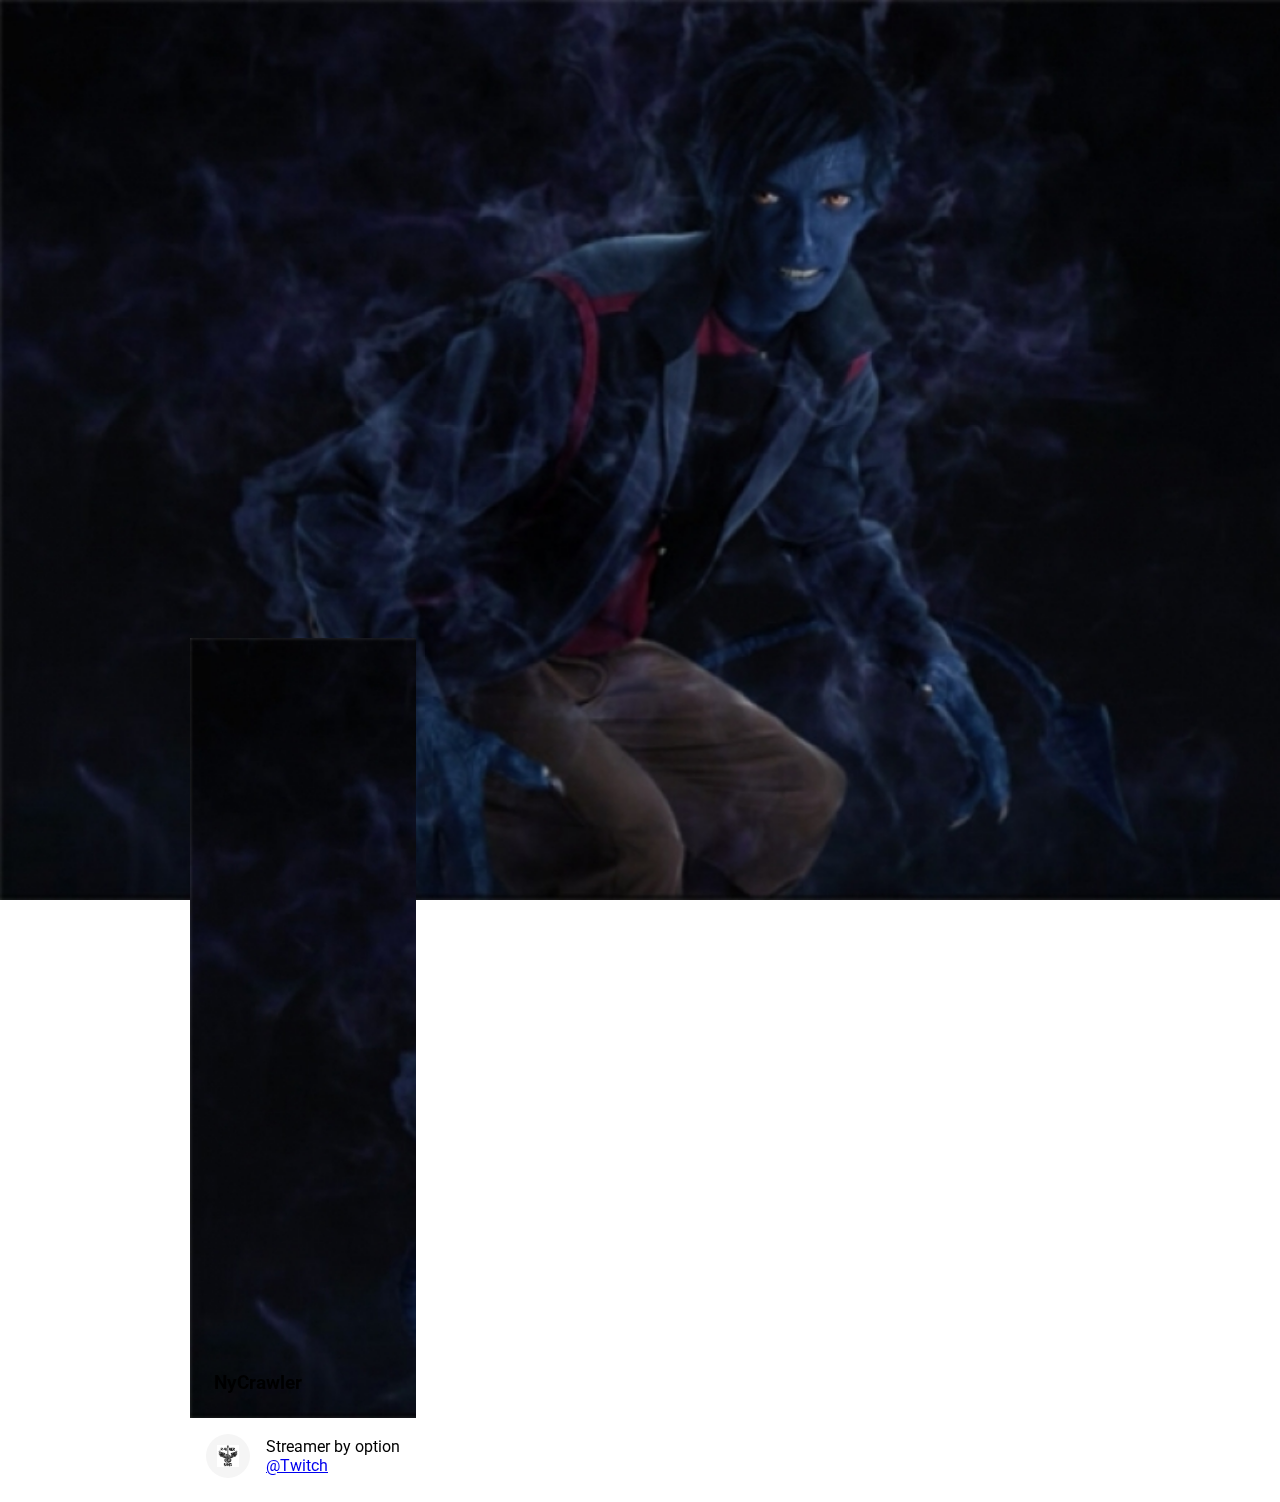
<file: public/index.html>
<!doctype html>

<html lang="en">
  <head>
    <meta charset="utf-8">
    <meta http-equiv="X-UA-Compatible" content="IE=edge">
    <meta name="description" content="NyCrawler">
    <meta name="viewport" content="width=device-width, initial-scale=1.0, minimum-scale=1.0">
    <title>NyCrawler</title>

    <!-- Add to homescreen for Chrome on Android -->
    <meta name="mobile-web-app-capable" content="yes">
    <link rel="icon" sizes="192x192" href="images/android-desktop.png">

    <!-- Add to homescreen for Safari on iOS -->
    <meta name="apple-mobile-web-app-capable" content="yes">
    <meta name="apple-mobile-web-app-status-bar-style" content="black">
    <meta name="apple-mobile-web-app-title" content="RUBBERBAND">
    <link rel="apple-touch-icon-precomposed" href="images/ios-desktop.png">

    <!-- Tile icon for Win8 (144x144 + tile color) -->
    <meta name="msapplication-TileImage" content="images/touch/ms-touch-icon-144x144-precomposed.png">
    <meta name="msapplication-TileColor" content="#3372DF">

    <link rel="shortcut icon" href="images/favicon.png">


    <link rel="stylesheet" href="https://fonts.googleapis.com/css?family=Roboto:regular,bold,italic,thin,light,bolditalic,black,medium&amp;lang=en">
    <link rel="stylesheet" href="https://fonts.googleapis.com/icon?family=Material+Icons">
    <link rel="stylesheet" href="https://code.getmdl.io/1.3.0/material.grey-orange.min.css">
    <link rel="stylesheet" href="styles.css">

  </head>
  <body>
    <div class="demo-blog mdl-layout mdl-js-layout has-drawer is-upgraded">
      <main class="mdl-layout__content">
        <div class="demo-blog__posts mdl-grid">
          <div class="mdl-card coffee-pic mdl-cell mdl-cell--12-col">
            <div class="mdl-card__media mdl-color-text--grey-50">
              <h3><a href="https://www.twitch.tv/nycrawler" target="_blank">NyCrawler</a></h3>
            </div>
            <div class="mdl-card__supporting-text meta mdl-color-text--grey-600">
              <div class="minilogo"></div>
              <div>
                <strong>Streamer by option</strong>
                <a href="https://www.twitch.tv/nycrawler" target="_blank">@Twitch</a>
              </div>
            </div-->
          </div>
        </div>
      </main>
      <div class="mdl-layout__obfuscator"></div>
    </div>
    <script src="https://code.getmdl.io/1.3.0/material.min.js"></script>
  </body>
</html>
</file>
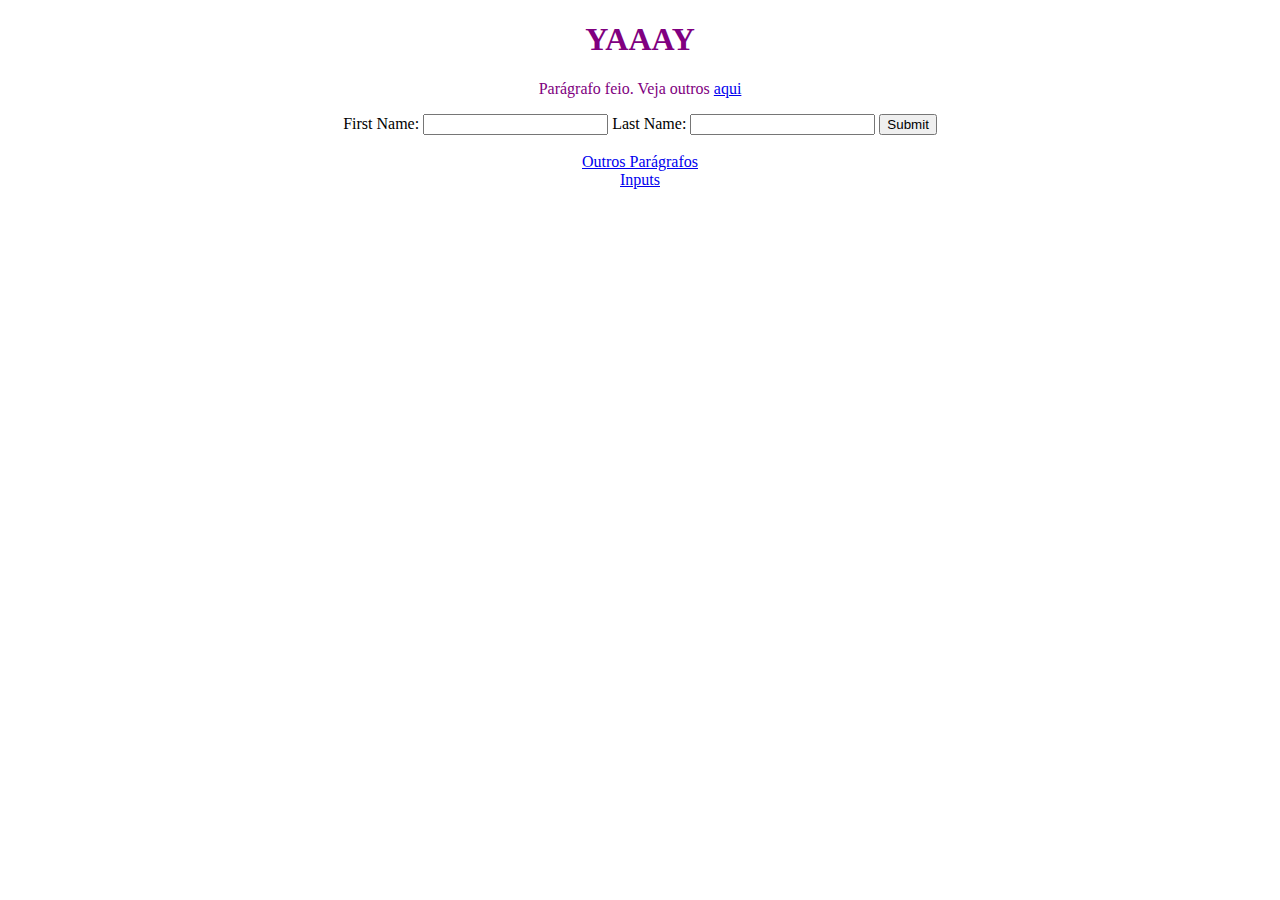
<file: public/test/index.html>
<!DOCTYPE html>
<html>

	<head>
	
	<style>
		p.small {
		line-height: 0.7;
		}

		p.big {
		line-height: 1.8;
		}
	</style>
	
		<meta charset="utf-8">
		<title>Yay</title>
		<link rel="stylesheet" href="CSS/new1.css">
		
	</head>
	
	<body>
	
		<header>
			
			<h1>YAAAY</h1>
			<p>Parágrafo feio. Veja outros <a href="paragrafosfeios.html">aqui</a></p>

		</header>
		
		<form>
		
			<label>First Name:
				<input type="text" name="firstName">
			</label>
			
			<label for="lastName">Last Name:</label>
			<input id="lastName" type="text" name="lastName">
			
			<input type="submit" value="Submit">
		
	</body>
		<br/>
		<nav>
			<br/>
			<a href="paragrafosfeios.html">Outros Parágrafos</a>
			<br/>
			<a href="inputs.html">Inputs</a>				
		</nav>

</html>
</file>
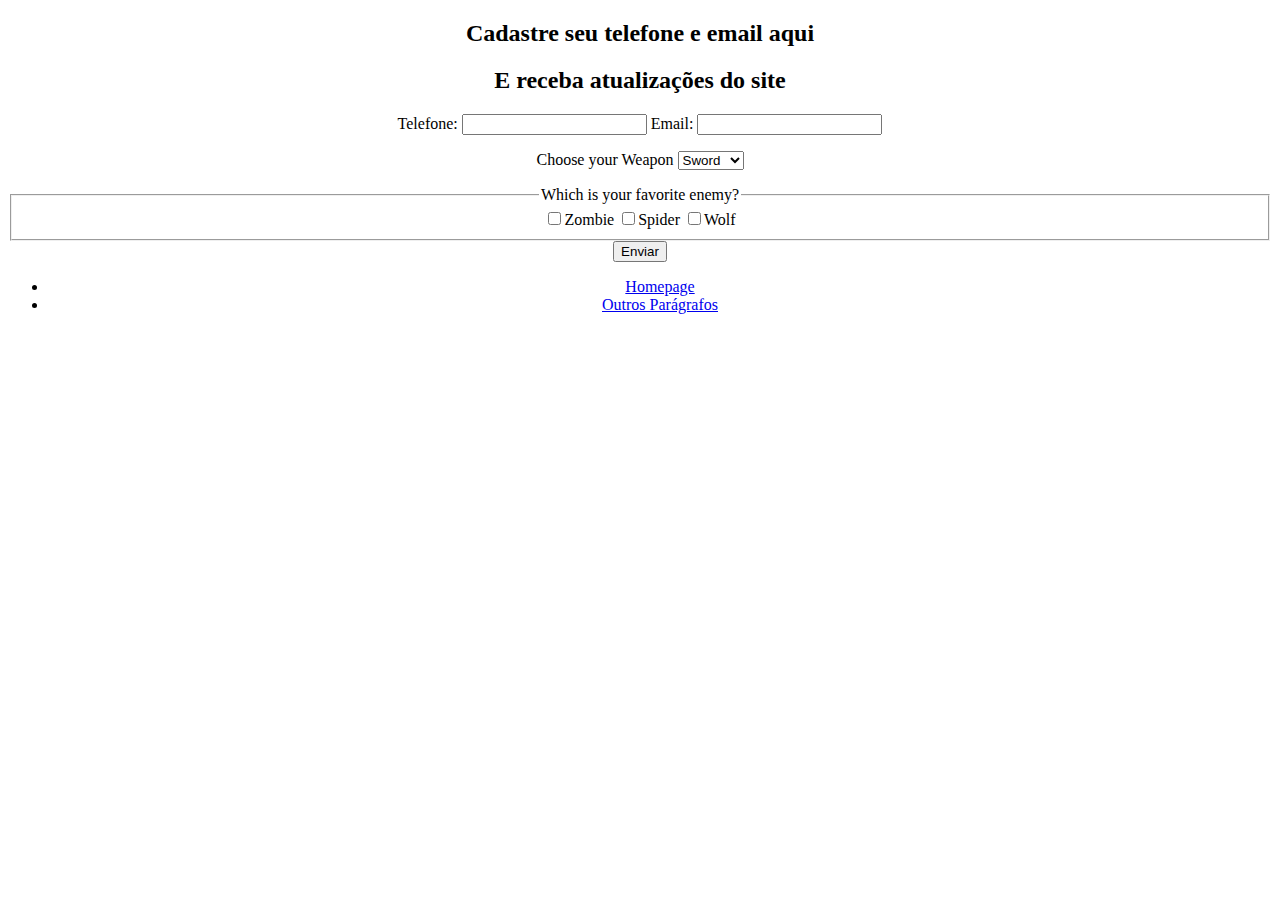
<file: public/test/inputs.html>
<!DOCTYPE html>
<html>
	<head>
	
	<style>
		p.small {
		line-height: 0.7;
		}

		p.big {
		line-height: 1.8;
		}
	</style>
	
		<meta charset="utf-8">
		<title>InPUTS</title>
		<link rel="stylesheet" href="CSS/new1.css">
	</head>
		
	<body>	
		<header>		
			<h2>Cadastre seu telefone e email aqui</h1>
			<h2>E receba atualizações do site </h2>		
		<p class="big">
		
		<form>		
			<label for="telephone">Telefone:</label>
			<input id="telephone" type="tel" name="Telefone">

			<label for="email">Email:</label>
			<input id="email" type="email" name="email">					
		</form>			
		<p class="big">			
		<form>		
		<label for="Weapon">Choose your Weapon</label>				
			<select id="Weapon" name="Weapon">
				<option value="sword">Sword</option>
				<option value="dagger">Dagger</option>
				<option value="sniperGun">Sniper</option>
			</select>			
		</form>		
		<p class="big">			
		<fieldset>		
			<legend>Which is your favorite enemy?</legend>			
				<input type="checkbox" id="zombie" name="favoriteEnemy"><label for="zombie">Zombie</label>
				<input type="checkbox" id="spider" name="favoriteEnemy"><label for="spider">Spider</label>
				<input type="checkbox" id="wolf" name="favoriteEnemy"><label for="wolf">Wolf</label>		
		</fieldset>
		
		<input type="submit" value="Enviar">		
	<body>
	
		<nav>
			<ul>
				<li><a href="index.html">Homepage</a></li>
				<li><a href="paragrafosfeios.html">Outros Parágrafos</a></li>
			</ul>				
		</nav>
		
</html>
</file>
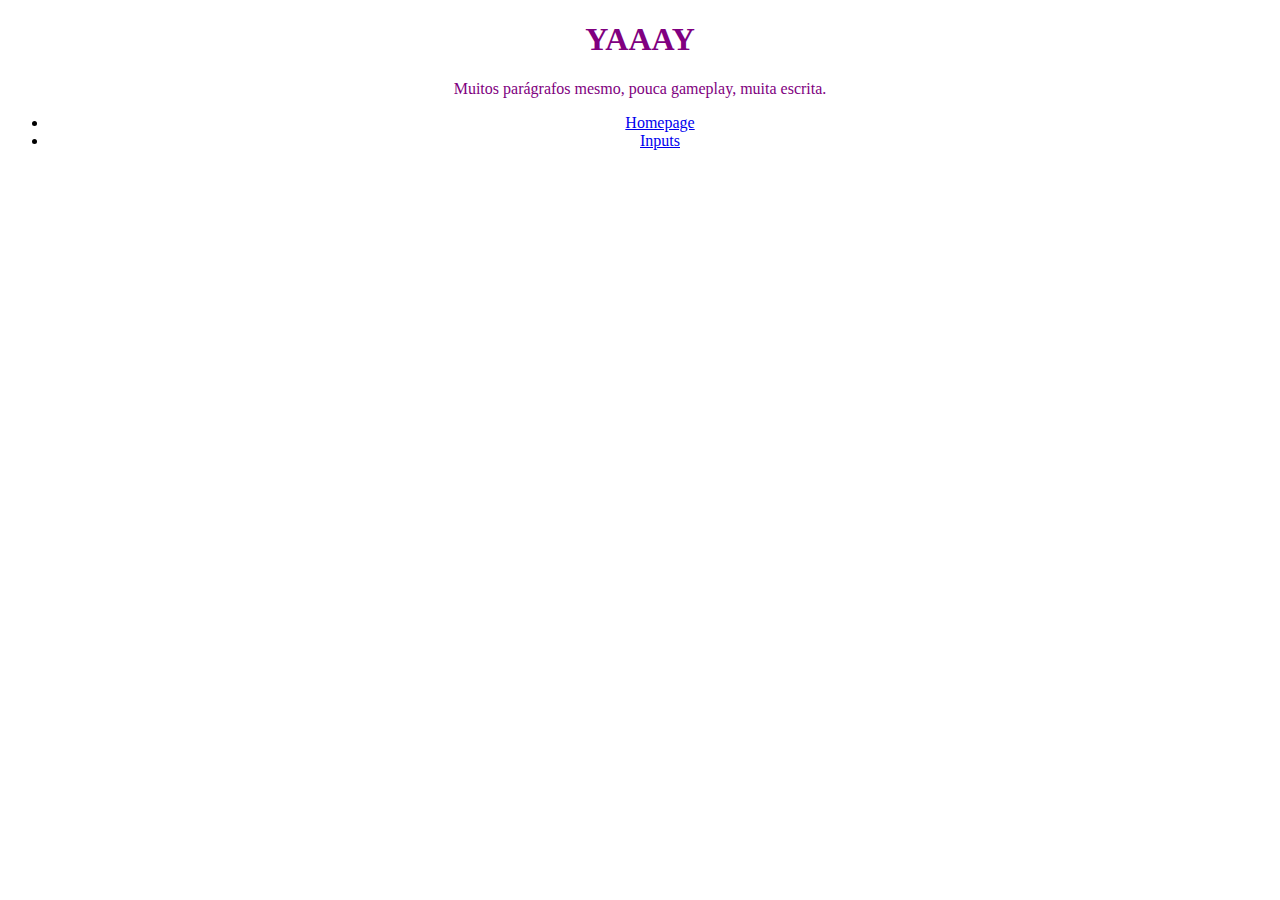
<file: public/test/paragrafosfeios.html>
<!DOCTYPE html>
<html>

	<head>
		<meta charset="utf-8">
		<title>Vários Parágrafos</title>
		<link rel="stylesheet" href="CSS/new1.css">
	</head>
		
	<body>
	
		<header>
		
			<h1>YAAAY</h1>
			<p>Muitos parágrafos mesmo, pouca gameplay, muita escrita.</p>
			
		</header>		
		
	</body>
	
		<nav>
			<ul>
				<li><a href="index.html">Homepage</a></li>
				<li><a href="inputs.html">Inputs</a></li>
			</ul>				
		</nav>

</html>
</file>
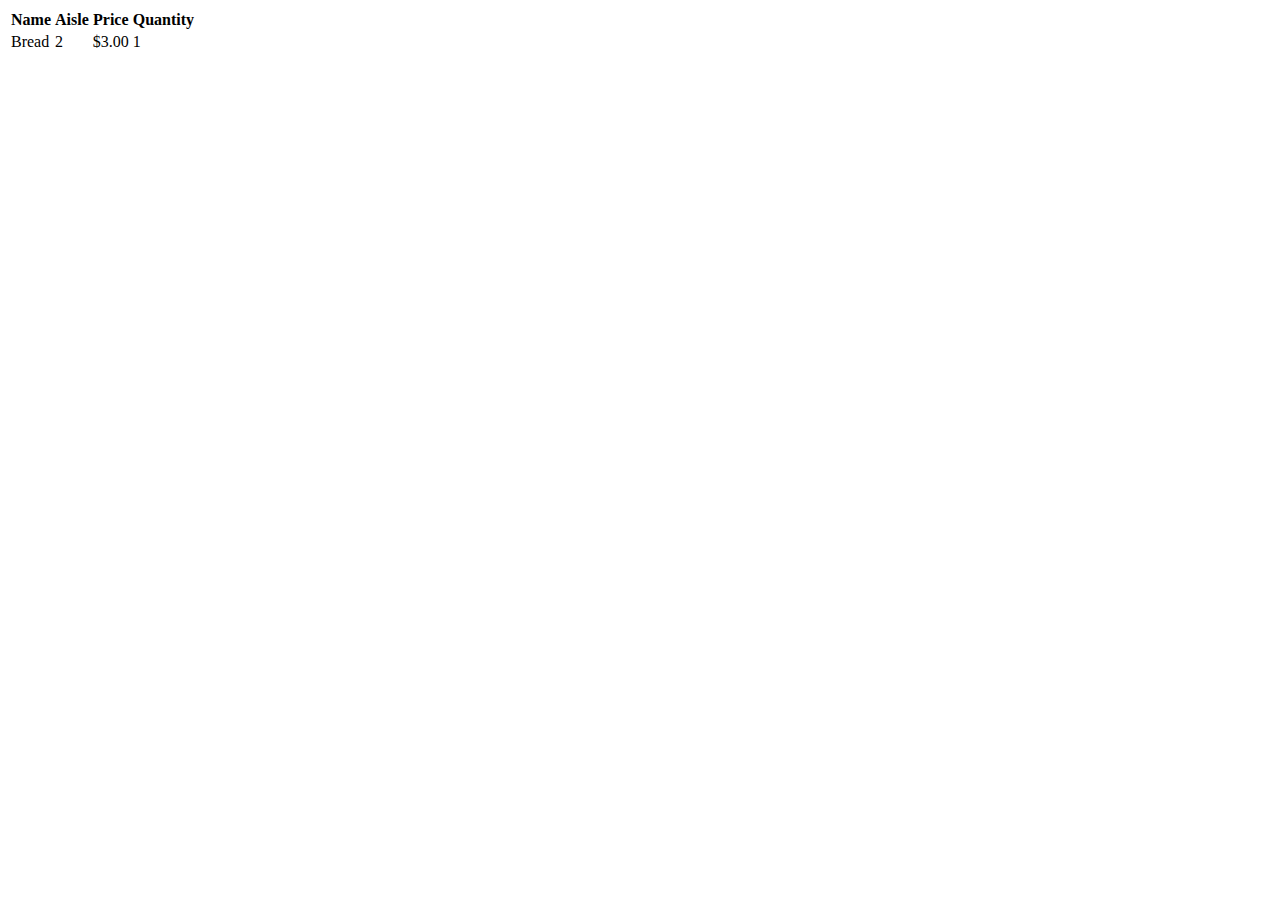
<file: public/test/Tables.html>
<!DOCTYPE html>
<html>

	<head>
		<meta charset="utf-8">
		<title>INPUT HERE</title>
	</head>
	
	<body>	
		<table>		
			<thead>
				<tr>			
					<th>Name</th>
					<th>Aisle</th>
					<th>Price</th>
					<th>Quantity</th>	
				</tr>
			</thead>			
			<tbody>
				<tr>			
					<td>Bread</td>
					<td>2</td>
					<td>$3.00</td>
					<td>1</td>			
				</tr>
				
			</tbody>
			<tfoot>
			</tfoot>
		</table>
	</body>
</html>
</file>
<file: public/styles.css>
body::before {
    background-size: cover;
    background-attachment: fixed;
    content: '';
    will-change: transform;
    z-index: -1;
    left: 0;
    right: 0;
    bottom: 0;
    top: 0;
    position: fixed;
}
@media (max-width: 512px)  and (-webkit-min-device-pixel-ratio: 1.5),
       (max-width: 512px)  and (min-resolution: 1.5dppx),
       (max-width: 1024px) and (-webkit-max-device-pixel-ratio: 1.5),
       (max-width: 1024px) and (max-resolution: 1.5dppx) {
  body::before {
    background-image: url('images/bg_1024x801.jpg');
  }
}
@media (min-width: 513px)  and (max-width: 1024px) and (-webkit-min-device-pixel-ratio: 1.5),
       (min-width: 513px)  and (max-width: 1024px) and (min-resolution: 1.5dppx),
       (min-width: 1025px) and (max-width: 2048px) and (-webkit-max-device-pixel-ratio: 1.5),
       (min-width: 1025px) and (max-width: 2048px) and (max-resolution: 1.5dppx)  {
  body::before {
    background-image: url('images/bg_2048x1601.jpg');
  }
}
@media (min-width: 1025px) and (-webkit-min-device-pixel-ratio: 1.5),
       (min-width: 1025px) and (min-resolution: 1.5dppx),
       (min-width: 2049px) and (-webkit-max-device-pixel-ratio: 1.5),
       (min-width: 2049px) and (max-resolution: 1.5dppx) {
  body::before {
    background-image: url('images/bg_2880x2252.jpg');
  }
}
body .demo-blog {
  font-family: 'Roboto', 'Helvetica', sans-serif;
}

.demo-blog .demo-blog__posts {
  max-width: 900px;
  padding: 0;
  display: -webkit-flex;
  display: -ms-flexbox;
  display: flex;
  width: 100%;
  margin: 0 auto;
  -webkit-flex-shrink: 0;
      -ms-flex-negative: 0;
          flex-shrink: 0;
}

.demo-blog.mdl-layout .mdl-layout__content {
  padding-top: 630px;
  position: relative;
  -webkit-overflow-scrolling: touch;
}
.demo-blog .mdl-card {
  display: -webkit-flex;
  display: -ms-flexbox;
  display: flex;
  -webkit-flex-direction: column;
      -ms-flex-direction: column;
          flex-direction: column;
  -webkit-align-items: stretch;
      -ms-flex-align: stretch;
          align-items: stretch;
  min-height: 360px;
}
.demo-blog .mdl-card__title {
  padding: 16px;
  -webkit-flex-grow: 1;
      -ms-flex-positive: 1;
          flex-grow: 1;
}
.demo-blog .mdl-card__media {
  box-sizing: border-box;
  background-size: cover;
  padding: 24px;
  display: -webkit-flex;
  display: -ms-flexbox;
  display: flex;
  -webkit-flex-grow: 1;
      -ms-flex-positive: 1;
          flex-grow: 1;
  -webkit-flex-direction: row;
      -ms-flex-direction: row;
          flex-direction: row;
  -webkit-align-items: flex-end;
      -ms-flex-align: end;
          align-items: flex-end;
  cursor: pointer;
}
.demo-blog .mdl-card__media a,
.demo-blog .mdl-card__title a {
  color: inherit;
}
.demo-blog .mdl-card__supporting-text {
  width: 100%;
  padding: 16px;
  min-height: 64px;
  display: -webkit-flex;
  display: -ms-flexbox;
  display: flex;
  -webkit-align-items: center;
      -ms-flex-align: center;
          align-items: center;
}
.demo-blog .mdl-card__supporting-text strong {
  font-weight: 400;
}
.demo-blog .mdl-card__media ~ .mdl-card__supporting-text {
  min-height: 64px;
}
.demo-blog .mdl-card__supporting-text:not(:last-child) {
  box-sizing: border-box;
  min-height: 76px;
}
.demo-blog:not(.demo-blog--blogpost) .mdl-card__supporting-text ~ .mdl-card__supporting-text {
  border-top: 1px solid rgba(0,0,0,0.1);
}

.demo-blog .mdl-card__actions:first-child {
  margin-left: 0;
}
.demo-blog .meta {
  box-sizing: border-box;
  padding: 16px;
  display: -webkit-flex;
  display: -ms-flexbox;
  display: flex;
  -webkit-flex-direction: row;
      -ms-flex-direction: row;
          flex-direction: row;
  -webkit-align-items: center;
      -ms-flex-align: center;
          align-items: center;
  -webkit-justify-content: flex-start;
      -ms-flex-pack: start;
          justify-content: flex-start;
  height: auto;
}
.demo-blog .meta > .meta__favorites{
  -webkit-flex-direction: row;
      -ms-flex-direction: row;
          flex-direction: row;
  margin: 0 8px;
  font-size: 13px;
  font-weight: 500;
}
.demo-blog .meta > .meta__favorites .material-icons {
  font-size: 2em;
  cursor: pointer;
  margin-left: 12px;
}
.demo-blog .mdl-card .meta.meta--fill {
  -webkit-justify-content: space-between;
      -ms-flex-pack: justify;
          justify-content: space-between;
}
.demo-blog .meta > *:first-child {
  margin-right: 16px;
}
.demo-blog .meta > * {
  display: -webkit-flex;
  display: -ms-flexbox;
  display: flex;
  -webkit-flex-direction: column;
      -ms-flex-direction: column;
          flex-direction: column;
}
.demo-blog.is-small-screen .demo-blog__posts > .mdl-card.coffee-pic {
  -webkit-order: 0;
      -ms-flex-order: 0;
          order: 0;
}
.demo-blog.is-small-screen .demo-blog__posts > .mdl-card.something-else {
  -webkit-order: -1;
      -ms-flex-order: -1;
          order: -1;
}
.demo-blog .coffee-pic .mdl-card__media {
  background-image: url('images/rubber.jpg');
  height: 780px;
}
.demo-blog .something-else .mdl-card__media {
  display: -webkit-flex;
  display: -ms-flexbox;
  display: flex;
  -webkit-flex-direction: column;
      -ms-flex-direction: column;
          flex-direction: column;
  -webkit-justify-content: center;
      -ms-flex-pack: center;
          justify-content: center;
  -webkit-align-items: center;
      -ms-flex-align: center;
          align-items: center;
}
.demo-blog .something-else > button {
  position: absolute;
  top: 0;
  right: 28px;
  -webkit-transform: translate(0px, -28px);
          transform: translate(0px, -28px);
}
.demo-blog .something-else .mdl-card__media {
  font-size: 13px;
  font-weight: 500;
  border-top-left-radius: 2px;
  border-top-right-radius: 2px;
}
.demo-blog .something-else .mdl-card__media img {
  width: 64px;
  height: 64px;
  margin-bottom: 10px;
}
.demo-blog .something-else .mdl-card__supporting-text {
  background-color: #F5F5F5;
  border-bottom-left-radius: 2px;
  border-bottom-right-radius: 2px;
}
.demo-blog .on-the-road-again .mdl-card__media {
  background-image: url('images/road.jpg');
}
.demo-blog .shopping .mdl-card__media {
  background-image: url('images/shopping.jpg');
}
.demo-blog .demo-blog__posts > .demo-nav {
  margin: 12px 15px;
  display: -webkit-flex;
  display: -ms-flexbox;
  display: flex;
  -webkit-flex-direction: row;
      -ms-flex-direction: row;
          flex-direction: row;
  -webkit-justify-content: space-between;
      -ms-flex-pack: justify;
          justify-content: space-between;
  -webkit-align-items: center;
      -ms-flex-align: center;
          align-items: center;
  color: white;
  font-weight: 500;
}
.demo-blog .demo-blog__posts > .demo-nav > .demo-nav__button {
  color: white;
  text-decoration: none;
}
.demo-blog .demo-blog__posts > .demo-nav .mdl-button {
  color: rgba(0,0,0,0.54);
  background-color: white;
}
.demo-blog .demo-blog__posts > .demo-nav > .demo-nav__button:first-child .mdl-button {
  margin-right: 16px;
}
.demo-blog .demo-blog__posts > .demo-nav > .demo-nav__button:last-child .mdl-button {
  margin-left: 16px;
}
.demo-blog .mdl-card > a {
  color: inherit;
  text-decoration: none;
  font-weight: inherit;
}
.demo-blog .mdl-card h3 {
  margin: 0;
}
.demo-blog .mdl-card h3 a {
  text-decoration: none;
}
.demo-blog .mdl-card h3.quote:before, .demo-blog .mdl-card h3.quote:after {
  display: block;
  font-size: 3em;
  margin-top: 0.5em;
}
.demo-blog .mdl-card h3.quote:before {
  content: '“';
}
.demo-blog .mdl-card h3.quote:after {
  content: '”';
}
.demo-blog--blogpost .custom-header {
  background-color: transparent;
}
.demo-blog--blogpost .demo-blog__posts > .mdl-card .mdl-card__media {
  background-image: url('images/road_big.jpg');
  height: 280px;
}
.demo-blog--blogpost .comments {
  background-color: #EEE;
}
.demo-blog--blogpost .meta > * {
  -webkit-align-items: center;
      -ms-flex-align: center;
          align-items: center;
}
.demo-blog--blogpost .meta + .mdl-card__supporting-text {
  border: 0;
  display: -webkit-flex;
  display: -ms-flexbox;
  display: flex;
  -webkit-flex-direction: column;
      -ms-flex-direction: column;
          flex-direction: column;
}
.demo-blog--blogpost .meta + .mdl-card__supporting-text p {
  max-width: 512px;
  margin: 16px auto;
  font-size: 16px;
  line-height: 28px;
}

.demo-blog--blogpost .comments {
  display: -webkit-flex;
  display: -ms-flexbox;
  display: flex;
  -webkit-flex-direction: column;
      -ms-flex-direction: column;
          flex-direction: column;
  -webkit-justify-content: flex-start;
      -ms-flex-pack: start;
          justify-content: flex-start;
  -webkit-align-items: stretch;
      -ms-flex-align: stretch;
          align-items: stretch;
  padding: 32px;
  box-sizing: border-box;
}
.demo-blog--blogpost .comments > form {
  display: -webkit-flex;
  display: -ms-flexbox;
  display: flex;
  -webkit-flex-direction: row;
      -ms-flex-direction: row;
          flex-direction: row;
  margin-bottom: 16px;
}
.demo-blog--blogpost .comments > form .mdl-textfield {
  -webkit-flex-grow: 1;
      -ms-flex-positive: 1;
          flex-grow: 1;
  margin-right: 16px;
  color: rgb(97, 97, 97);
}
/* Workaround for Firefox.
 * User agent stylesheet kept overwriting the font in FF only.
 */
.demo-blog--blogpost .comments > form .mdl-textfield .mdl-textfield__input {
  font-family: 'Roboto', 'Helvetica', sans-serif;
}
.demo-blog--blogpost .comments > form .mdl-textfield input,
.demo-blog--blogpost .comments > form .mdl-textfield textarea {
  resize: none;
}
.demo-blog--blogpost .comments > form button {
  margin-top: 20px;
  background-color: rgba(0, 0, 0, 0.24);
  color: white;
}
.demo-blog--blogpost .comments .comment {
  display: -webkit-flex;
  display: -ms-flexbox;
  display: flex;
  -webkit-flex-direction: column;
      -ms-flex-direction: column;
          flex-direction: column;
  -webkit-align-items: stretch;
      -ms-flex-align: stretch;
          align-items: stretch;
}
.demo-blog--blogpost .comments .comment > .comment__header {
  display: -webkit-flex;
  display: -ms-flexbox;
  display: flex;
  -webkit-flex-direction: row;
      -ms-flex-direction: row;
          flex-direction: row;
  -webkit-align-items: center;
      -ms-flex-align: center;
          align-items: center;
  margin-bottom: 16px;
}
.demo-blog--blogpost .comments .comment > .comment__header > .comment__avatar {
  width: 48px;
  height: 48px;
  border-radius: 24px;
  margin-right: 16px;
}
.demo-blog--blogpost .comments .comment > .comment__header > .comment__author {
  -webkit-flex-grow: 1;
      -ms-flex-positive: 1;
          flex-grow: 1;
  display: -webkit-flex;
  display: -ms-flexbox;
  display: flex;
  -webkit-flex-direction: column;
      -ms-flex-direction: column;
          flex-direction: column;
}
.demo-blog--blogpost .comments .comment > .comment__text {
  line-height: 1.5em;
}
.demo-blog--blogpost .comments .comment > .comment__actions {
  display: -webkit-flex;
  display: -ms-flexbox;
  display: flex;
  -webkit-flex-direction: row;
      -ms-flex-direction: row;
          flex-direction: row;
  -webkit-justify-content: flex-start;
      -ms-flex-pack: start;
          justify-content: flex-start;
  -webkit-align-items: center;
      -ms-flex-align: center;
          align-items: center;
  font-size: 0.8em;
  margin-top: 16px;
}
.demo-blog--blogpost .comments .comment > .comment__actions button {
  margin-right: 16px;
  color: rgba(0, 0, 0, 0.24);
}
.demo-blog--blogpost .comments .comment > .comment__answers {
  padding-top: 32px;
  padding-left: 48px;
}

.demo-blog--blogpost .demo-back {
  position: absolute;
  top: 16px;
  left: 16px;
  color: white;
  z-index: 9999;
}
.demo-blog .section-spacer {
  -webkit-flex-grow: 1;
      -ms-flex-positive: 1;
          flex-grow: 1;
}
.demo-blog .something-else {
  overflow: visible;
  z-index: 10;
}
.demo-blog .amazing .mdl-card__title {
  background-color: #263238;
}
.demo-blog .minilogo {
  width: 44px;
  height: 44px;
  background-image: url('images/minilogo.jpg');
  background-position: center;
  background-repeat: no-repeat;
  background-size: 50%;
  border-radius: 22px;
  background-color: #F5F5F5;
}

/* Fixes for IE 10 */
.mdl-grid {
  display: -webkit-flex !important;
  display: -ms-flexbox !important;
  display: flex !important;
}

.social-btn {
  background-position: center;
  background-size: contain;
  background-repeat: no-repeat;
  background-color: transparent;
  margin: 0 16px;
  width: 24px;
  height: 24px;
  cursor: pointer;
  opacity: 0.46;
  border-radius: 2px;
}
.social-btn__twitter {
  background-image: url('https://www.gstatic.com/images/icons/material/system/2x/post_twitter_black_24dp.png');
}
.social-btn__blogger {
  background-image: url('https://www.gstatic.com/images/icons/material/system/2x/post_facebook_black_24dp.png');
}
.social-btn__gplus {
  background-image: url('https://www.gstatic.com/images/icons/material/system/2x/post_gplus_black_24dp.png');
}
.social-btn__share {
  color: rgba(0, 0, 0, 0.54);
  background: transparent;
}

.demo-blog .mdl-mini-footer {
  margin-top: 80px;
  height: 120px;
  padding: 40px;
  -webkit-align-items: center;
      -ms-flex-align: center;
          align-items: center;
  background-color: white;
  box-sizing: border-box;
}
</file>
<file: public/test/CSS/new1.css>
h1 {
	color: purple;	
}

p {
	color: purple;
}
body {
	text-align: center;
}
</file>
